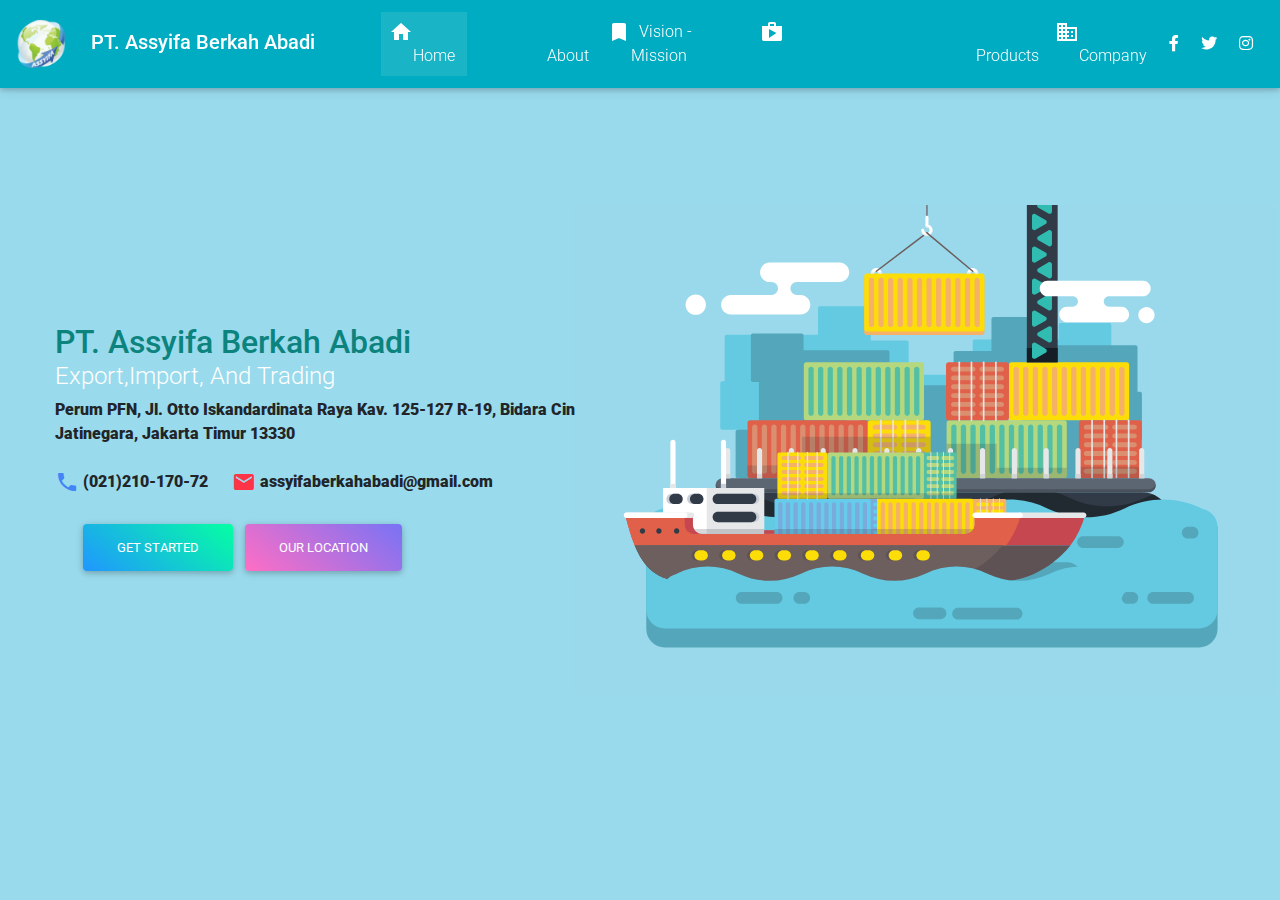
<file: index.html>
<!DOCTYPE html>
<html lang="en">
<head>
  <meta charset="UTF-8">
  <meta name="viewport" content="width=device-width, initial-scale=1, shrink-to-fit=no">
  <meta http-equiv="x-ua-compatible" content="ie=edge">
  <title>PT. Assyifa Berkah Abadi</title>
  <!-- MDB icon -->
  <link rel="icon" href="img/favicon.ico" type="image/x-icon">
  <!-- Font Awesome -->
  <link rel="stylesheet" href="https://use.fontawesome.com/releases/v5.11.2/css/all.css">
  <!-- Google Fonts Roboto -->
  <link rel="stylesheet" href="https://fonts.googleapis.com/css?family=Roboto:300,400,500,700&display=swap">
  <!-- Bootstrap core CSS -->
  <link rel="stylesheet" href="css/bootstrap.min.css">
  <!-- Material Design Bootstrap -->
  <link rel="stylesheet" href="css/mdb.min.css">
  <!-- Your custom styles (optional) -->
  <link rel="stylesheet" href="css/style.css">
  <link href="https://fonts.googleapis.com/icon?family=Material+Icons" rel="stylesheet">
</head>
<body class="sea">

  <html lang="en" class="full-height">

<!--Main Navigation-->
<header>

  <nav class="navbar fixed-top navbar-expand-lg navbar-dark green-color scrolling-navbar">
    <a class="navbar-brand" href="#">
      <img src="./img/asyifa.png" style="width:50px; margin-right:20px">
      <strong style="margin-right:50px">PT. Assyifa Berkah Abadi</strong>
    </a>
    <button class="navbar-toggler" type="button" data-toggle="collapse" data-target="#navbarSupportedContent"
      aria-controls="navbarSupportedContent" aria-expanded="false" aria-label="Toggle navigation">
      <span class="navbar-toggler-icon"></span>
    </button>
    <div class="collapse navbar-collapse" id="navbarSupportedContent">
      <ul class="navbar-nav mr-auto">
        <li class="nav-item active">
          <a class="nav-link d-inline-flex" href="index.html">
            <i class="material-icons">home</i>&nbsp;
            Home 
          </a>
        </li>
        <li class="nav-item">
          <a class="nav-link d-inline-flex" href="about.html">
            <i class="material-icons">eco</i>&nbsp;
            About
          </a>
        </li>
        <li class="nav-item">
          <a class="nav-link d-inline-flex" href="vision.html">
            <i class="material-icons">turned_in</i>&nbsp;
            Vision - Mission
          </a>
        </li>
        <li class="nav-item">
          <a class="nav-link d-inline-flex" href="product.html">
          <i class="material-icons">shopping_bag</i>&nbsp;
            Products
          </a>
        </li>
        <li class="nav-item">
          <a class="nav-link d-inline-flex" href="company.html">
            <i class="material-icons">business</i>&nbsp;
            Company
          </a>
        </li>
      </ul>
      <ul class="navbar-nav nav-flex-icons">
        <li class="nav-item">
          <a class="nav-link"><i class="fab fa-facebook-f"></i></a>
        </li>
        <li class="nav-item">
          <a class="nav-link"><i class="fab fa-twitter"></i></a>
        </li>
        <li class="nav-item">
          <a class="nav-link"><i class="fab fa-instagram"></i></a>
        </li>
      </ul>
    </div>
  </nav>
  <div class="flex-center">
    <div class="container">
      <div class="row d-md-flex align-items-md-center justify-content-center">
        <div class="col-md-6 pl-md-0 mt-md-0 mt-4 animated zoomIn delay-1s">
          <div class="row d-flex justify-content-md-start justify-content-center mt-md-0 mt-4">
            <p class="h2 text-green">PT. Assyifa Berkah Abadi</p>
          </div>
          <div class="row d-flex justify-content-md-start justify-content-center text-white">
            <h4>Export,Import, And Trading</h4>
          </div>
          <div class="row">
            <p class="text-md-left text-center" style="font-weight:1000">Perum PFN, Jl. Otto Iskandardinata Raya Kav. 125-127 R-19, Bidara Cina - Jatinegara, Jakarta Timur 13330</p>
          </div>
          <div class="row mt-4 d-flex justify-content-md-start justify-content-center">
            <i class="material-icons text-primary">phone</i>&nbsp;
            <p style="font-weight:1000">(021)210-170-72</p>
            <i class="material-icons ml-4 text-danger">email</i>&nbsp;
            <p style="font-weight:1000">assyifaberkahabadi@gmail.com</p>
          </div>
          <div class="row mt-4">
            <div class="col-md-8 d-flex justify-content-center pl-md-0">
              <a href="about.html">
                <button type="button" class="btn aqua-gradient animated bounce infinite slower rounded">Get Started</button>
              </a>
              <a href="maps.html">
                <button type="button" class="btn purple-gradient animated bounce infinite slow rounded">Our Location</button>
              </a>
            </div>
          </div>
        </div>
        <div class="col-md-6 d-flex justify-content-center">
          <img src="./img/harbour.svg"  class="animated zoomIn delay-1s" width="700px">
        </div>
      </div>
    </div>
  </div>

</header>

  <!-- jQuery -->
  <script type="text/javascript" src="js/jquery.min.js"></script>
  <!-- Bootstrap tooltips -->
  <script type="text/javascript" src="js/popper.min.js"></script>
  <!-- Bootstrap core JavaScript -->
  <script type="text/javascript" src="js/bootstrap.min.js"></script>
  <!-- MDB core JavaScript -->
  <script type="text/javascript" src="js/mdb.min.js"></script>
  <!-- Your custom scripts (optional) -->
  <script type="text/javascript"></script>

    <!-- created by Ari Pratama Putra -->

</body>
</html>
</file>
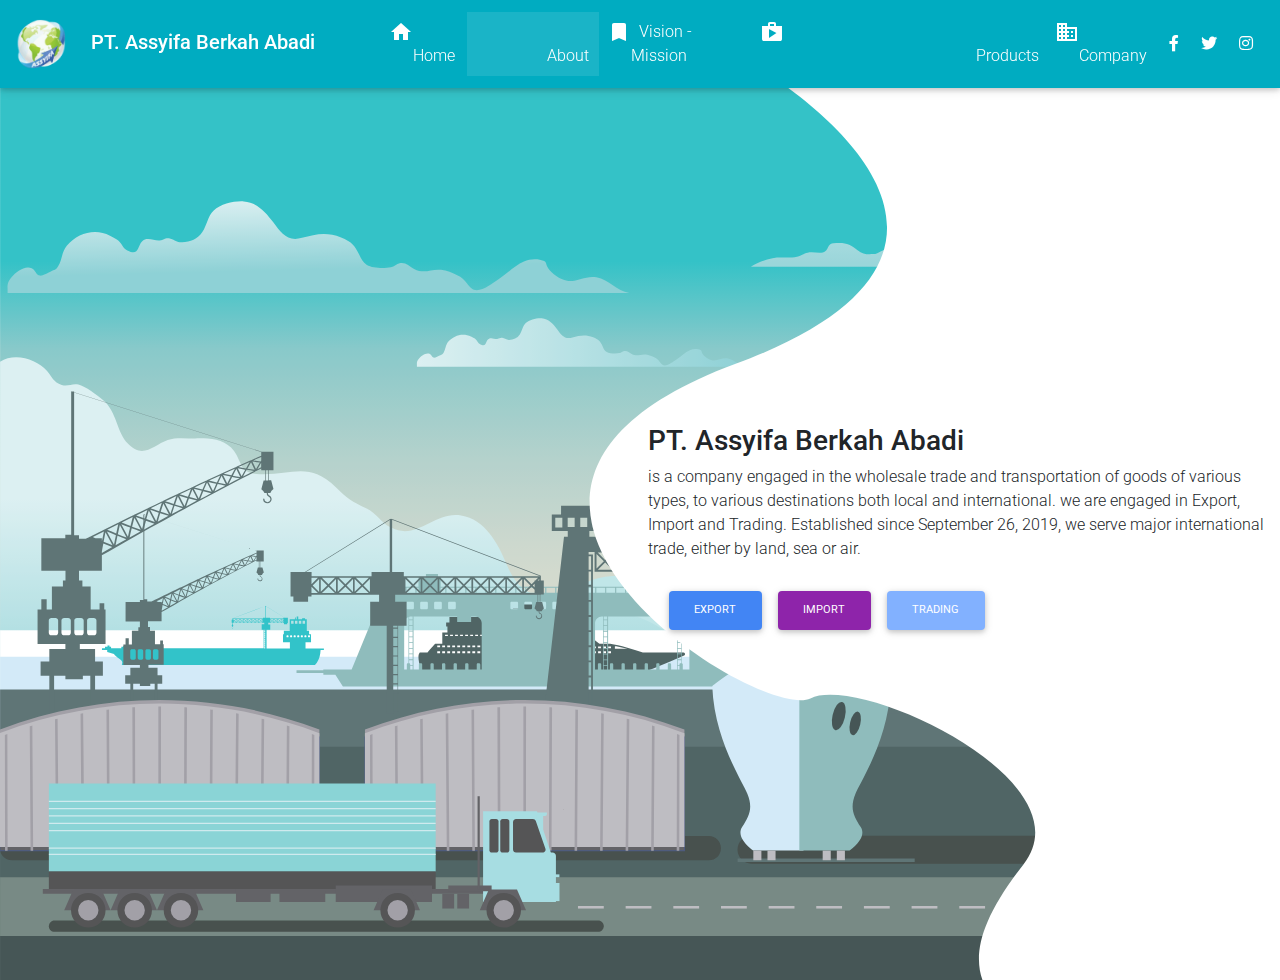
<file: about.html>
<!DOCTYPE html>
<html lang="en">
<head>
  <meta charset="UTF-8">
  <meta name="viewport" content="width=device-width, initial-scale=1, shrink-to-fit=no">
  <meta http-equiv="x-ua-compatible" content="ie=edge">
  <title>PT. Assyifa Berkah Abadi</title>
  <!-- MDB icon -->
  <link rel="icon" href="img/favicon.ico" type="image/x-icon">
  <!-- Font Awesome -->
  <link rel="stylesheet" href="https://use.fontawesome.com/releases/v5.11.2/css/all.css">
  <!-- Google Fonts Roboto -->
  <link rel="stylesheet" href="https://fonts.googleapis.com/css?family=Roboto:300,400,500,700&display=swap">
  <!-- Bootstrap core CSS -->
  <link rel="stylesheet" href="css/bootstrap.min.css">
  <!-- Material Design Bootstrap -->
  <link rel="stylesheet" href="css/mdb.min.css">
  <!-- Your custom styles (optional) -->
  <link rel="stylesheet" href="css/style.css">
  <link href="https://fonts.googleapis.com/icon?family=Material+Icons" rel="stylesheet">
</head>
<body>


<!--Main Navigation-->

<nav class="navbar fixed-top navbar-expand-lg navbar-dark green-color scrolling-navbar">
  <a class="navbar-brand" href="#">
    <img src="./img/asyifa.png" style="width:50px; margin-right:20px">
    <strong style="margin-right:50px">PT. Assyifa Berkah Abadi</strong>
  </a>
  <button class="navbar-toggler" type="button" data-toggle="collapse" data-target="#navbarSupportedContent"
    aria-controls="navbarSupportedContent" aria-expanded="false" aria-label="Toggle navigation">
    <span class="navbar-toggler-icon"></span>
  </button>
  <div class="collapse navbar-collapse" id="navbarSupportedContent">
    <ul class="navbar-nav mr-auto">
      <li class="nav-item">
        <a class="nav-link d-inline-flex" href="index.html">
          <i class="material-icons">home</i>&nbsp;
          Home 
        </a>
      </li>
      <li class="nav-item active">
        <a class="nav-link d-inline-flex" href="about.html">
          <i class="material-icons">eco</i>&nbsp;
          About
        </a>
      </li>
      <li class="nav-item">
        <a class="nav-link d-inline-flex" href="vision.html">
          <i class="material-icons">turned_in</i>&nbsp;
          Vision - Mission
        </a>
      </li>
      <li class="nav-item">
        <a class="nav-link d-inline-flex" href="product.html">
        <i class="material-icons">shopping_bag</i>&nbsp;
          Products
        </a>
      </li>
      <li class="nav-item">
        <a class="nav-link d-inline-flex" href="company.html">
          <i class="material-icons">business</i>&nbsp;
          Company
        </a>
      </li>
    </ul>
    <ul class="navbar-nav nav-flex-icons">
      <li class="nav-item">
        <a class="nav-link"><i class="fab fa-facebook-f"></i></a>
      </li>
      <li class="nav-item">
        <a class="nav-link"><i class="fab fa-twitter"></i></a>
      </li>
      <li class="nav-item">
        <a class="nav-link"><i class="fab fa-instagram"></i></a>
      </li>
    </ul>
  </div>
</nav>

    <div class="row pl-md-0 mb-0 pb-0 mr-md-0" style="margin-top:80px;">
      <div class="col-md-6 d-md-flex justify-content-start pr-0 mr-0">
        <img src="./img/kapal.svg" class="d-none d-sm-block animated flipInX delay-1s d-md-none" style="width:600px;">
        <img src="./img/port2.svg" style="height:100vh; opacity:0.8;" class="d-none d-md-block animated slideInLeft delay-1s">
      </div>
      <div class="col-md-6 d-inline-flex align-items-center mt-md-0 mt-4 mr-md-0 mr-0 pr-0">
        <div class="container">
          <div class="row">
            <div class="animated flipInX delay-2s">
              <p class="h3 text-md-left text-center animated flipInX delay-1s mt-md-0 mt-4">PT. Assyifa Berkah Abadi</span></p>
              <span>is a company engaged in the wholesale trade and transportation of goods of various types, to various destinations both local and international.
                    we are engaged in Export, Import and Trading. Established since September 26, 2019, we serve major international trade, either by land, sea or air.</span>
            </div>
          </div>
          <div class="row d-flex justify-content-end mt-4">
            <!-- <div class="col-sm-4 d-flex justify-content-end pr-md-0 pr-2 animated bounceInLeft delay-2s">
              <button type="button" class="btn btn-primary" data-toggle="modal" data-target="#export">Export</button>
            </div>
            <div class="col-sm-4 d-flex justify-content-center pr-md-0 pl-md-0 pr-2 pl-2 animated bounceInUp delay-2s">
              <button type="button" class="btn btn-purple" data-toggle="modal" data-target="#import" data-wow-delay="3s">Import</button>
            </div>
            <div class="col-sm-4 d-flex justify-content-start pr-md-0 pl-md-0 animated bounceInRight delay-2s">
              <button type="button" class="btn btn-light-blue" data-toggle="modal" data-target="#trading">Trading</button>
            </div> -->
            <div class="col-sm-12">
              <button type="button" class="btn btn-md rounded btn-primary  animated bounceInLeft delay-2s">
                Export
              </button>
              <button type="button" class="btn btn-md rounded btn-purple animated bounceInUp delay-2s">
                Import
              </button>
              <button type="button" class="btn btn-md rounded btn-light-blue animated bounceInRight delay-2s">
                Trading
              </button>
            </div>
          </div>
        </div>
      </div>
    </div>
<div class="container">

<div class="modal fade bottom" id="import" tabindex="-1" role="dialog" aria-labelledby="myModalLabel"
  aria-hidden="true">
  <div class="modal-dialog modal-full-height modal-bottom" role="document">
    <div class="modal-content">
      <div class="modal-header">
        <h4 class="modal-title w-100" id="myModalLabel">Modal title</h4>
        <button type="button" class="close" data-dismiss="modal" aria-label="Close">
          <span aria-hidden="true">&times;</span>
        </button>
      </div>
      <div class="modal-body">
        ...
      </div>
      <div class="modal-footer justify-content-center">
        <button type="button" class="btn btn-secondary" data-dismiss="modal">Close</button>
      </div>
    </div>
  </div>
</div>


<div class="modal fade left" id="export" tabindex="-1" role="dialog" aria-labelledby="myModalLabel"
  aria-hidden="true">
  <div class="modal-dialog modal-full-height modal-left" role="document">
    <div class="modal-content">
      <div class="modal-header">
        <h4 class="modal-title w-100" id="myModalLabel">Modal title</h4>
        <button type="button" class="close" data-dismiss="modal" aria-label="Close">
          <span aria-hidden="true">&times;</span>
        </button>
      </div>
      <div class="modal-body">
        ...
      </div>
      <div class="modal-footer justify-content-center">
        <button type="button" class="btn btn-secondary" data-dismiss="modal">Close</button>
      </div>
    </div>
  </div>
</div>


<div class="modal fade right" id="trading" tabindex="-1" role="dialog" aria-labelledby="myModalLabel"
  aria-hidden="true">
  <div class="modal-dialog modal-full-height modal-right" role="document">
    <div class="modal-content">
      <div class="modal-header">
        <h4 class="modal-title w-100" id="myModalLabel">Modal title</h4>
        <button type="button" class="close" data-dismiss="modal" aria-label="Close">
          <span aria-hidden="true">&times;</span>
        </button>
      </div>
      <div class="modal-body">
        ...
      </div>
      <div class="modal-footer justify-content-center">
        <button type="button" class="btn btn-secondary" data-dismiss="modal">Close</button>
      </div>
    </div>
  </div>
</div>
  <!-- jQuery -->
  <script type="text/javascript" src="js/jquery.min.js"></script>
  <!-- Bootstrap tooltips -->
  <script type="text/javascript" src="js/popper.min.js"></script>
  <!-- Bootstrap core JavaScript -->
  <script type="text/javascript" src="js/bootstrap.min.js"></script>
  <!-- MDB core JavaScript -->
  <script type="text/javascript" src="js/mdb.min.js"></script>
  <!-- Your custom scripts (optional) -->
  <script type="text/javascript"></script>

    <!-- created by Ari Pratama Putra -->

</body>
</html>
</file>
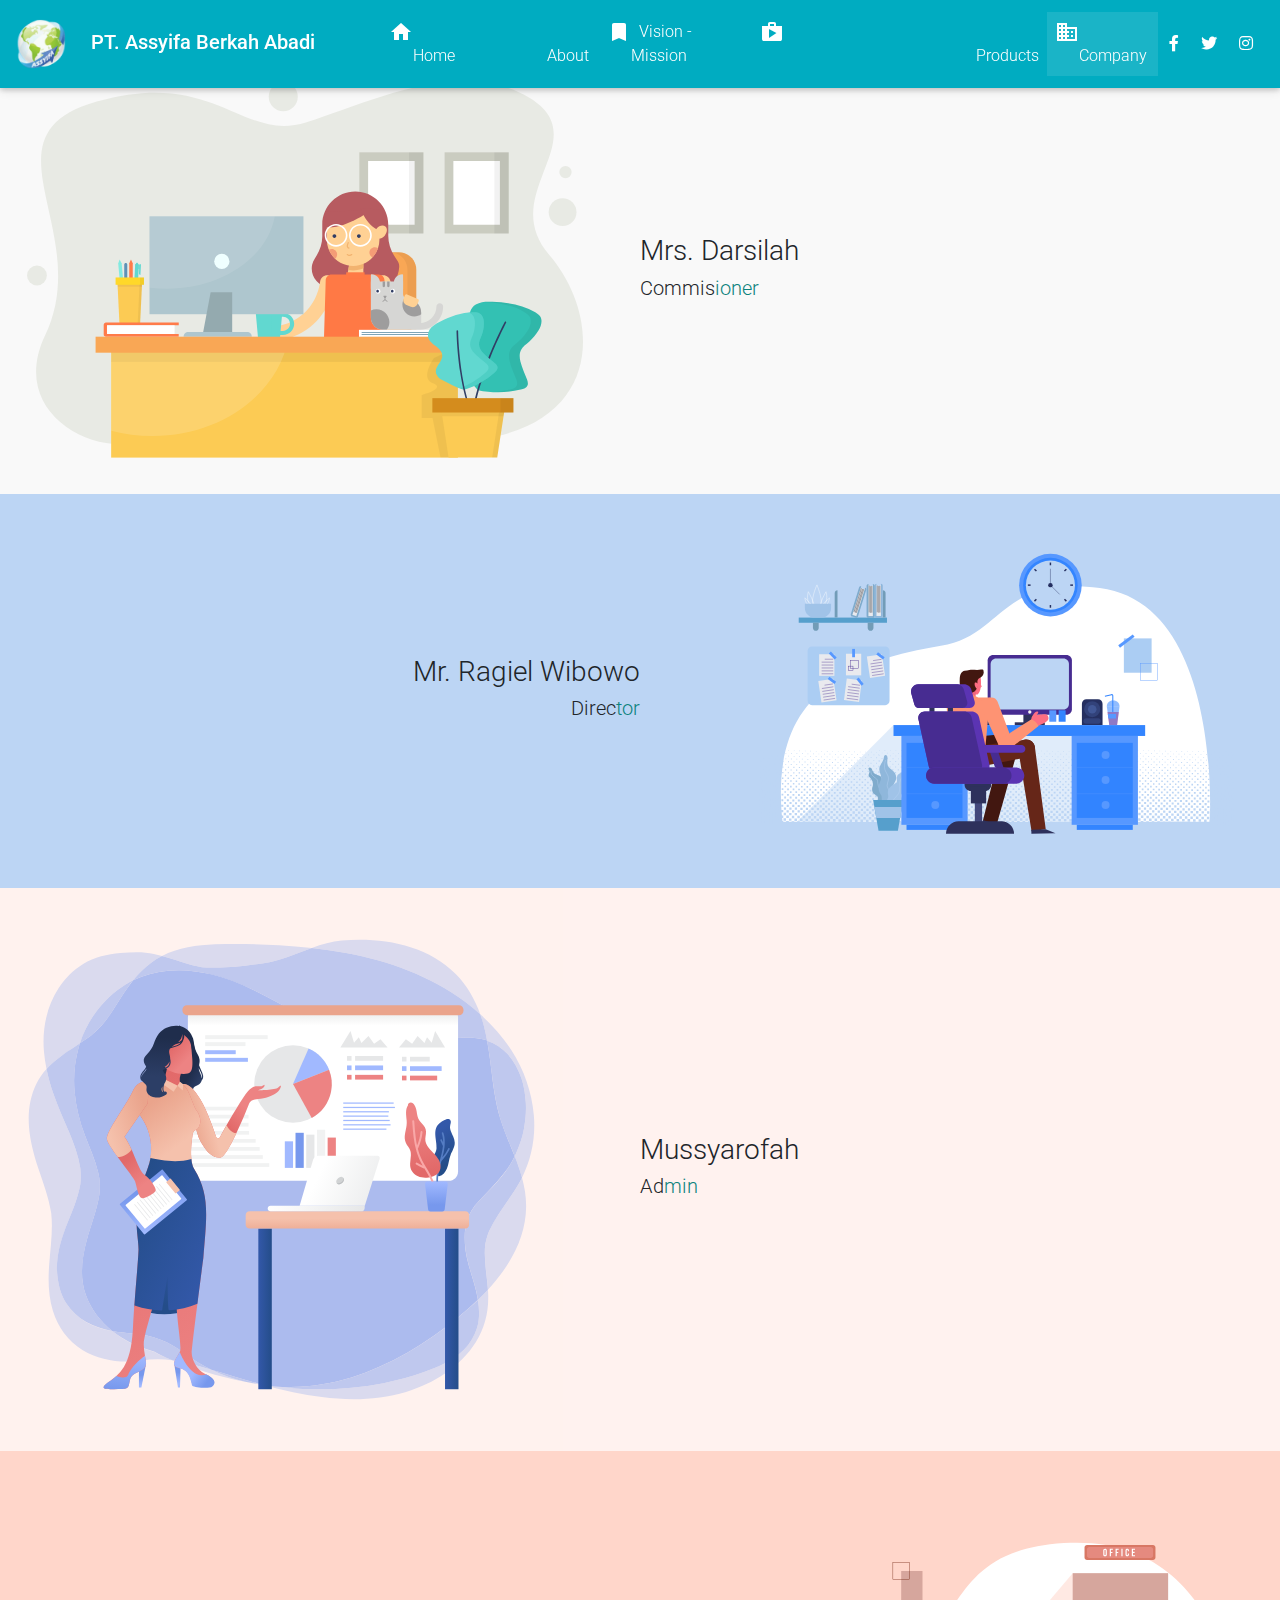
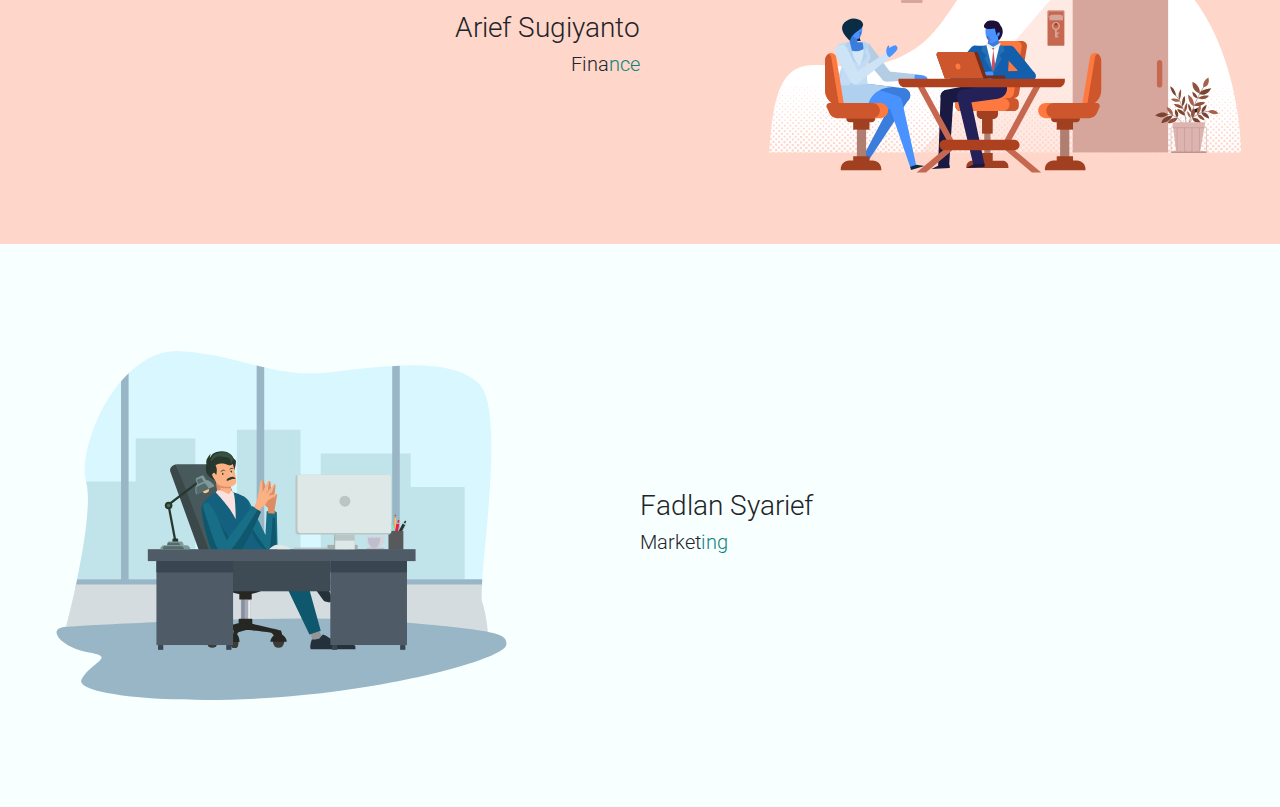
<file: company.html>
<!DOCTYPE html>
<html lang="en">
<head>
  <meta charset="UTF-8">
  <meta name="viewport" content="width=device-width, initial-scale=1, shrink-to-fit=no">
  <meta http-equiv="x-ua-compatible" content="ie=edge">
  <title>PT. Assyifa Berkah Abadi</title>
  <!-- MDB icon -->
  <link rel="icon" href="img/favicon.ico" type="image/x-icon">
  <!-- Font Awesome -->
  <link rel="stylesheet" href="https://use.fontawesome.com/releases/v5.11.2/css/all.css">
  <!-- Google Fonts Roboto -->
  <link rel="stylesheet" href="https://fonts.googleapis.com/css?family=Roboto:300,400,500,700&display=swap">
  <!-- Bootstrap core CSS -->
  <link rel="stylesheet" href="css/bootstrap.min.css">
  <!-- Material Design Bootstrap -->
  <link rel="stylesheet" href="css/mdb.min.css">
  <!-- Your custom styles (optional) -->
  <link rel="stylesheet" href="css/style.css">
  <link href="https://fonts.googleapis.com/icon?family=Material+Icons" rel="stylesheet">
</head>
<body>
    <html lang="en" class="full-height">

<!--Main Navigation-->
<nav class="navbar fixed-top navbar-expand-lg navbar-dark green-color scrolling-navbar">
    <a class="navbar-brand" href="#">
      <img src="./img/asyifa.png" style="width:50px; margin-right:20px">
      <strong style="margin-right:50px">PT. Assyifa Berkah Abadi</strong>
    </a>
    <button class="navbar-toggler" type="button" data-toggle="collapse" data-target="#navbarSupportedContent"
      aria-controls="navbarSupportedContent" aria-expanded="false" aria-label="Toggle navigation">
      <span class="navbar-toggler-icon"></span>
    </button>
    <div class="collapse navbar-collapse" id="navbarSupportedContent">
      <ul class="navbar-nav mr-auto">
        <li class="nav-item">
          <a class="nav-link d-inline-flex" href="index.html">
            <i class="material-icons">home</i>&nbsp;
            Home 
          </a>
        </li>
        <li class="nav-item">
          <a class="nav-link d-inline-flex" href="about.html">
            <i class="material-icons">eco</i>&nbsp;
            About
          </a>
        </li>
        <li class="nav-item">
          <a class="nav-link d-inline-flex" href="vision.html">
            <i class="material-icons">turned_in</i>&nbsp;
            Vision - Mission
          </a>
        </li>
        <li class="nav-item">
          <a class="nav-link d-inline-flex" href="product.html">
          <i class="material-icons">shopping_bag</i>&nbsp;
            Products
          </a>
        </li>
        <li class="nav-item active">
          <a class="nav-link d-inline-flex" href="company.html">
            <i class="material-icons">business</i>&nbsp;
            Company
          </a>
        </li>
      </ul>
      <ul class="navbar-nav nav-flex-icons">
        <li class="nav-item">
          <a class="nav-link"><i class="fab fa-facebook-f"></i></a>
        </li>
        <li class="nav-item">
          <a class="nav-link"><i class="fab fa-twitter"></i></a>
        </li>
        <li class="nav-item">
          <a class="nav-link"><i class="fab fa-instagram"></i></a>
        </li>
      </ul>
    </div>
  </nav>
        <div class="row d-flex align-items-center" style="background-color:#f9f9f9">
            <div class="col-md-6 mt-5">
                <img src="./img/girl.svg" class="wow fadeInLeftBig">
            </div>
            <div class="col-md-6 mt-5">
                <div class="row">
                    <h3 class="d-sm-none d-md-block wow fadeInRightBig">Mrs. Darsilah</h3>
                    <h3 class="d-none d-sm-block d-md-none mx-auto">Mrs.Darsilah</h3>
                </div>
                <div class="row">
                    <h5 class="d-sm-none d-md-block wow fadeInRightBig">Commis<span class="text-green">ioner</span></h5>
                    <h5 class="d-none d-sm-block d-md-none mx-auto">Commis<span class="text-green">ioner</span></h5>
                </div>
            </div>
        </div>
        <div class="row d-flex align-items-center" style="background-color:#bcd5f4">
            <div class="col-md-6">
                <img src="./img/worker.svg" style="width:90%" class="d-none d-sm-block d-md-none mx-auto">
                <div class="row d-flex justify-content-md-end">
                    <h3 class="d-sm-none d-md-block  wow fadeInLeftBig">Mr. Ragiel Wibowo</h3>
                </div>
                <div class="row d-flex justify-content-md-end">
                    <h5 class="d-sm-none d-md-block  wow fadeInLeftBig">Direc<span class="text-green">tor</span></h5>
                </div>
            </div>
            <div class="col-md-6 d-flex justify-content-md-end">
                <img src="./img/worker.svg" style="width:90%" class="d-sm-none d-md-block wow fadeInRightBig">
                <div class="row d-none d-sm-block d-md-none mx-auto">
                    <h3 class="text-center">Mr. Ragiel Wibowo</h3>
                    <h5 class="text-center">Direc<span class="text-green">tor</span></h5>
                </div>
            </div>
        </div>
        <div class="row d-flex align-items-center" style="background-color: #fff2ef">
            <div class="col-md-6">
                <img src="./img/musya.svg" style="width:90%" class="wow fadeInLeftBig">
            </div>
            <div class="col-md-6">
                <div class="row">
                    <h3 class="d-sm-none d-md-block wow fadeInRightBig">Mussyarofah</h3>
                    <h3 class="d-none d-sm-block d-md-none mx-auto">Mussyarofah</h3>
                </div>
                <div class="row">
                    <h5 class="d-sm-none d-md-block wow fadeInRightBig">Ad<span class="text-green">min</span></h5>
                    <h5 class="d-none d-sm-block d-md-none mx-auto">Ad<span class="text-green">min</span></h5>
                </div>
            </div>
        </div>
        <div class="row d-flex align-items-md-center" style="background-color: #ffd6ca">
            <div class="col-md-6">
                <img src="./img/work.svg" style="width:90%" class="d-none d-sm-block d-md-none">
                <div class="row d-flex justify-content-md-end">
                    <h3 class="d-sm-none d-md-block wow fadeInLeftBig">Arief Sugiyanto</h3>
                </div>
                <div class="row d-flex justify-content-md-end">
                    <h5 class="d-sm-none d-md-block wow fadeInLeftBig">Fina<span class="text-green">nce</span></h5>
                </div>
            </div>
            <div class="col-md-6 d-flex justify-content-md-end">
                <img src="./img/work.svg" style="width:90%" class="d-sm-none d-md-block wow fadeInRightBig">
                <div class="row d-none d-sm-block d-md-none mx-auto">
                    <h3 class="text-center">Mr. Eko</h3>
                    <h5 class="text-center">Staff Operat<span class="text-green">ional</span></h5>
                </div>
            </div>
        </div>
        <div class="row d-flex align-items-center" style="background-color: #F8FFFF">
          <div class="col-md-6">
              <img src="./img/Boss.svg" style="width:90%" class="wow fadeInLeftBig">
          </div>
          <div class="col-md-6">
              <div class="row">
                  <h3 class="d-sm-none d-md-block wow fadeInRightBig">Fadlan Syarief</h3>
                  <h3 class="d-none d-sm-block d-md-none mx-auto">Fadlan Syarief</h3>
              </div>
              <div class="row">
                  <h5 class="d-sm-none d-md-block wow fadeInRightBig">Market<span class="text-green">ing</span></h5>
                  <h5 class="d-none d-sm-block d-md-none mx-auto">Market<span class="text-green">ing</span></h5>
              </div>
          </div>
      </div>

<!--Main Navigation-->

<!--Main Layout-->
<!-- <main class="text-center py-5">

  <div class="container">
    <div class="row">
      <div class="col-md-12">

        <p align="justify">Lorem ipsum dolor sit amet, consectetur adipiscing elit, sed do eiusmod tempor
          incididunt ut labore et dolore magna aliqua. Ut enim ad minim veniam, quis nostrud exercitation
          ullamco laboris nisi ut aliquip ex ea commodo consequat. Duis aute irure dolor in reprehenderit in
          voluptate velit esse cillum dolore eu fugiat nulla pariatur. Excepteur sint occaecat cupidatat non
          proident, sunt in culpa qui officia deserunt mollit anim id est laborum. Lorem ipsum dolor sit amet,
          consectetur adipiscing elit, sed do eiusmod tempor incididunt ut labore et dolore magna aliqua. Ut
          enim ad minim veniam, quis nostrud exercitation ullamco laboris nisi ut aliquip ex ea commodo
          consequat. Duis aute irure dolor in reprehenderit in voluptate velit esse cillum dolore eu fugiat
          nulla pariatur. Excepteur sint occaecat cupidatat non proident, sunt in culpa qui officia deserunt
          mollit anim id est laborum.</p>

      </div>
    </div>
  </div>

</main> -->
<!--Main Layout-->

  <!-- jQuery -->
  <script type="text/javascript" src="js/jquery.min.js"></script>
  <!-- Bootstrap tooltips -->
  <script type="text/javascript" src="js/popper.min.js"></script>
  <!-- Bootstrap core JavaScript -->
  <script type="text/javascript" src="js/bootstrap.min.js"></script>
  <!-- MDB core JavaScript -->
  <script type="text/javascript" src="js/mdb.min.js"></script>
  <!-- Your custom scripts (optional) -->
  <script type="text/javascript"></script>

  <script type="text/javascript">
    
    $( document ).ready(function() {
  new WOW().init();
});
    </script>

  <!-- created by Ari Pratama Putra -->
</body>
</html>
</file>
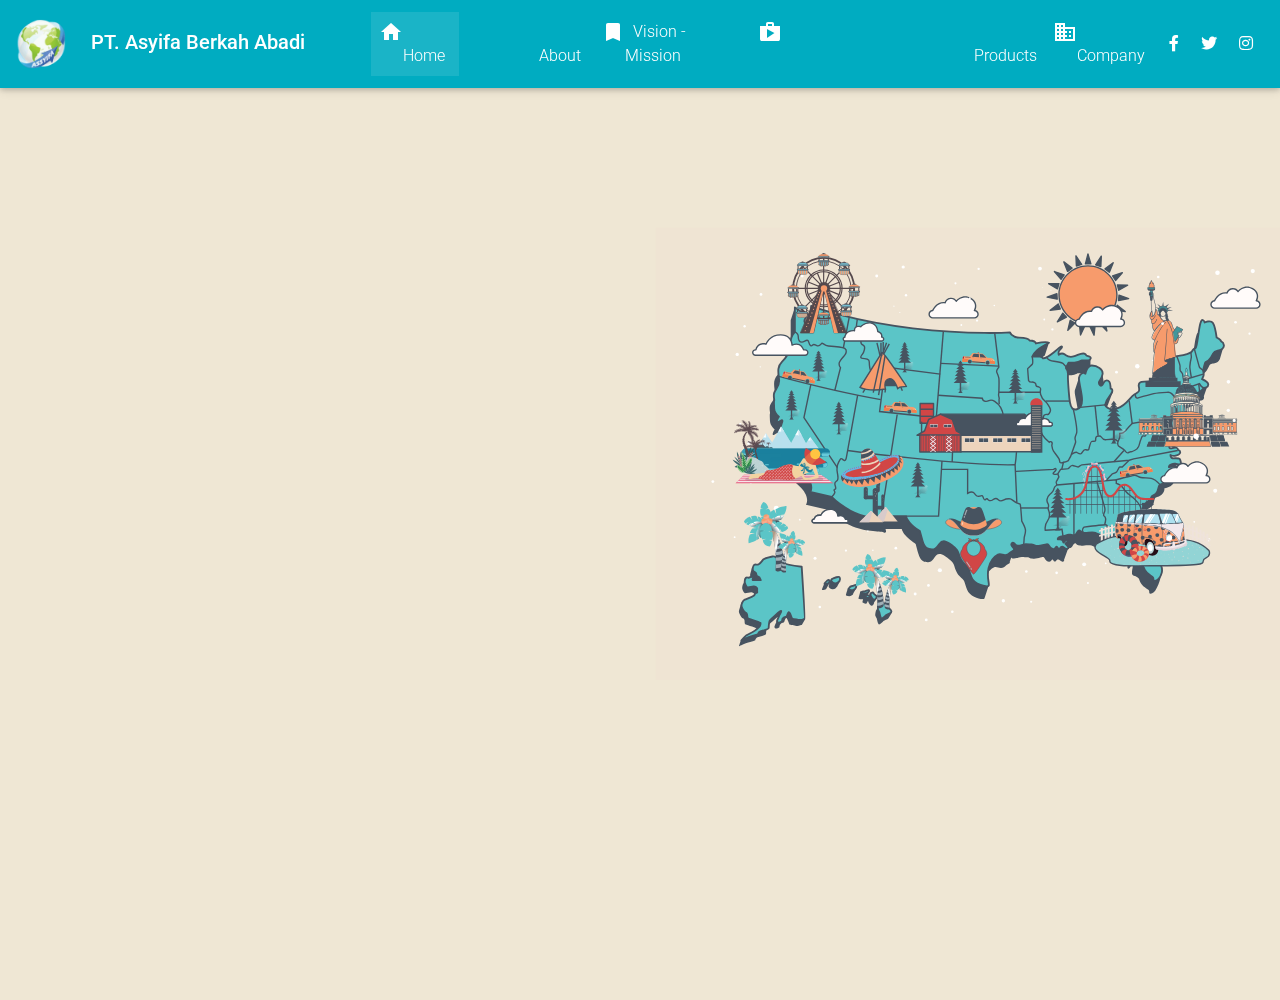
<file: maps.html>
<!DOCTYPE html>
<html lang="en">
<head>
  <meta charset="UTF-8">
  <meta name="viewport" content="width=device-width, initial-scale=1, shrink-to-fit=no">
  <meta http-equiv="x-ua-compatible" content="ie=edge">
  <title>PT. Assyifa Berkah Abadi</title>
  <!-- MDB icon -->
  <link rel="icon" href="img/favicon.ico" type="image/x-icon">
  <!-- Font Awesome -->
  <link rel="stylesheet" href="https://use.fontawesome.com/releases/v5.11.2/css/all.css">
  <!-- Google Fonts Roboto -->
  <link rel="stylesheet" href="https://fonts.googleapis.com/css?family=Roboto:300,400,500,700&display=swap">
  <!-- Bootstrap core CSS -->
  <link rel="stylesheet" href="css/bootstrap.min.css">
  <!-- Material Design Bootstrap -->
  <link rel="stylesheet" href="css/mdb.min.css">
  <!-- Your custom styles (optional) -->
  <link rel="stylesheet" href="css/style.css">
  <link href="https://fonts.googleapis.com/icon?family=Material+Icons" rel="stylesheet">
</head>
<body style="background-color: #efe7d4">

<!--Main Navigation-->
  <nav class="navbar fixed-top navbar-expand-lg navbar-dark green-color scrolling-navbar animated zoomIn">
    <a class="navbar-brand" href="#">
      <img src="./img/asyifa.png" style="width:50px; margin-right:20px">
      <strong style="margin-right:50px">PT. Asyifa Berkah Abadi</strong>
    </a>
    <button class="navbar-toggler" type="button" data-toggle="collapse" data-target="#navbarSupportedContent"
      aria-controls="navbarSupportedContent" aria-expanded="false" aria-label="Toggle navigation">
      <span class="navbar-toggler-icon"></span>
    </button>
    <div class="collapse navbar-collapse" id="navbarSupportedContent">
      <ul class="navbar-nav mr-auto">
        <li class="nav-item active">
          <a class="nav-link d-inline-flex" href="index.html">
            <i class="material-icons">home</i>&nbsp;
            Home 
          </a>
        </li>
        <li class="nav-item">
          <a class="nav-link d-inline-flex" href="about.html">
            <i class="material-icons">eco</i>&nbsp;
            About
          </a>
        </li>
        <li class="nav-item">
          <a class="nav-link d-inline-flex" href="vision.html">
            <i class="material-icons">turned_in</i>&nbsp;
            Vision - Mission
          </a>
        </li>
        <li class="nav-item">
          <a class="nav-link d-inline-flex" href="product.html">
          <i class="material-icons">shopping_bag</i>&nbsp;
            Products
          </a>
        </li>
        <li class="nav-item">
          <a class="nav-link d-inline-flex" href="company.html">
            <i class="material-icons">business</i>&nbsp;
            Company
          </a>
        </li>
      </ul>
      <ul class="navbar-nav nav-flex-icons">
        <li class="nav-item">
          <a class="nav-link"><i class="fab fa-facebook-f"></i></a>
        </li>
        <li class="nav-item">
          <a class="nav-link"><i class="fab fa-twitter"></i></a>
        </li>
        <li class="nav-item">
          <a class="nav-link"><i class="fab fa-instagram"></i></a>
        </li>
      </ul>
    </div>
  </nav>
  <div class="container">
     <div class="row d-flex align-items-center" style="margin-top:100px;">
         <div class="col-md-6 animated fadeInLeftBig">
            <iframe src="https://www.google.com/maps/embed?pb=!1m18!1m12!1m3!1d3966.2067584356973!2d106.86681241537009!3d-6.236455662808974!2m3!1f0!2f0!3f0!3m2!1i1024!2i768!4f13.1!3m3!1m2!1s0x2e69f3bd9a6312e3%3A0x486084d26df02856!2sPT%20ASSYIFA%20BERKAH%20ABADI%20EXPORT%20-%20IMPORT!5e0!3m2!1sid!2sid!4v1599091875237!5m2!1sid!2sid" width="90%" height="700px" frameborder="0" style="border:0;" allowfullscreen="" aria-hidden="false" tabindex="0"></iframe>
         </div>
         <div class="col-md-6 animated fadeInRightBig">
             <img src="./img/usa.svg" style="width:120%">
         </div>
    </div>
</div>
<!--Main Navigation-->

<!--Main Layout-->
<!-- <main class="text-center py-5">

  <div class="container">
    <div class="row">
      <div class="col-md-12">

        <p align="justify">Lorem ipsum dolor sit amet, consectetur adipiscing elit, sed do eiusmod tempor
          incididunt ut labore et dolore magna aliqua. Ut enim ad minim veniam, quis nostrud exercitation
          ullamco laboris nisi ut aliquip ex ea commodo consequat. Duis aute irure dolor in reprehenderit in
          voluptate velit esse cillum dolore eu fugiat nulla pariatur. Excepteur sint occaecat cupidatat non
          proident, sunt in culpa qui officia deserunt mollit anim id est laborum. Lorem ipsum dolor sit amet,
          consectetur adipiscing elit, sed do eiusmod tempor incididunt ut labore et dolore magna aliqua. Ut
          enim ad minim veniam, quis nostrud exercitation ullamco laboris nisi ut aliquip ex ea commodo
          consequat. Duis aute irure dolor in reprehenderit in voluptate velit esse cillum dolore eu fugiat
          nulla pariatur. Excepteur sint occaecat cupidatat non proident, sunt in culpa qui officia deserunt
          mollit anim id est laborum.</p>

      </div>
    </div>
  </div>

</main> -->
<!--Main Layout-->

  <!-- jQuery -->
  <script type="text/javascript" src="js/jquery.min.js"></script>
  <!-- Bootstrap tooltips -->
  <script type="text/javascript" src="js/popper.min.js"></script>
  <!-- Bootstrap core JavaScript -->
  <script type="text/javascript" src="js/bootstrap.min.js"></script>
  <!-- MDB core JavaScript -->
  <script type="text/javascript" src="js/mdb.min.js"></script>
  <!-- Your custom scripts (optional) -->
  <script type="text/javascript"></script>

    <!-- created by Ari Pratama Putra -->

</body>
</html>
</file>
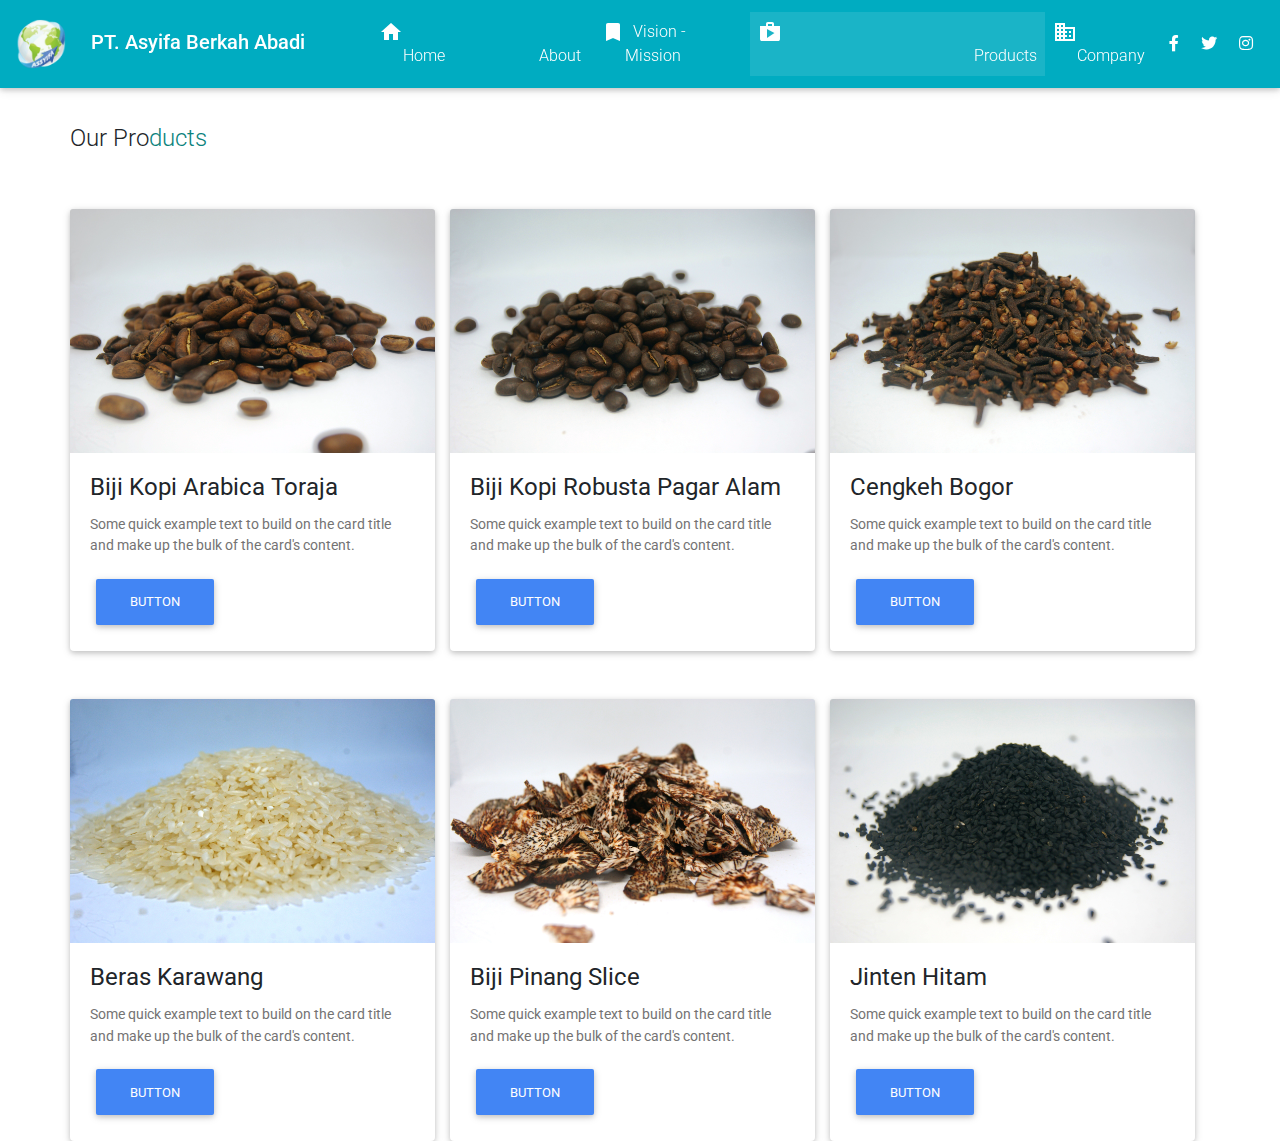
<file: product.html>
<!DOCTYPE html>
<html lang="en">
<head>
  <meta charset="UTF-8">
  <meta name="viewport" content="width=device-width, initial-scale=1, shrink-to-fit=no">
  <meta http-equiv="x-ua-compatible" content="ie=edge">
  <title>PT. Assyifa Berkah Abadi</title>
  <!-- MDB icon -->
  <link rel="icon" href="img/favicon.ico" type="image/x-icon">
  <!-- Font Awesome -->
  <link rel="stylesheet" href="https://use.fontawesome.com/releases/v5.11.2/css/all.css">
  <!-- Google Fonts Roboto -->
  <link rel="stylesheet" href="https://fonts.googleapis.com/css?family=Roboto:300,400,500,700&display=swap">
  <!-- Bootstrap core CSS -->
  <link rel="stylesheet" href="css/bootstrap.min.css">
  <!-- Material Design Bootstrap -->
  <link rel="stylesheet" href="css/mdb.min.css">
  <!-- Your custom styles (optional) -->
  <link rel="stylesheet" href="css/style.css">
  <link href="https://fonts.googleapis.com/icon?family=Material+Icons" rel="stylesheet">
</head>
<body>

  <html lang="en" class="full-height">

<!--Main Navigation-->
<nav class="navbar fixed-top navbar-expand-lg navbar-dark green-color scrolling-navbar">
  <a class="navbar-brand" href="#">
    <img src="./img/asyifa.png" style="width:50px; margin-right:20px">
    <strong style="margin-right:50px">PT. Asyifa Berkah Abadi</strong>
  </a>
  <button class="navbar-toggler" type="button" data-toggle="collapse" data-target="#navbarSupportedContent"
    aria-controls="navbarSupportedContent" aria-expanded="false" aria-label="Toggle navigation">
    <span class="navbar-toggler-icon"></span>
  </button>
  <div class="collapse navbar-collapse" id="navbarSupportedContent">
    <ul class="navbar-nav mr-auto">
      <li class="nav-item">
        <a class="nav-link d-inline-flex" href="index.html">
          <i class="material-icons">home</i>&nbsp;
          Home 
        </a>
      </li>
      <li class="nav-item">
        <a class="nav-link d-inline-flex" href="about.html">
          <i class="material-icons">eco</i>&nbsp;
          About
        </a>
      </li>
      <li class="nav-item">
        <a class="nav-link d-inline-flex" href="vision.html">
          <i class="material-icons">turned_in</i>&nbsp;
          Vision - Mission
        </a>
      </li>
      <li class="nav-item active">
        <a class="nav-link d-inline-flex" href="product.html">
        <i class="material-icons">shopping_bag</i>&nbsp;
          Products
        </a>
      </li>
      <li class="nav-item">
        <a class="nav-link d-inline-flex" href="company.html">
          <i class="material-icons">business</i>&nbsp;
          Company
        </a>
      </li>
    </ul>
    <ul class="navbar-nav nav-flex-icons">
      <li class="nav-item">
        <a class="nav-link"><i class="fab fa-facebook-f"></i></a>
      </li>
      <li class="nav-item">
        <a class="nav-link"><i class="fab fa-twitter"></i></a>
      </li>
      <li class="nav-item">
        <a class="nav-link"><i class="fab fa-instagram"></i></a>
      </li>
    </ul>
  </div>
</nav>
<div class="container" style="margin-top:100px;">
    <div class="row mt-4">
        <h4 class="mt-4 animated zoomIn delay-1s">Our Pro<span class="text-green">ducts</span></h4>
    </div>
    <div class="row mt-4 d-flex justify-content-center">
        <div class="col-md-4 mt-4 pl-md-0">
            <div class="card animated fadeInLeftBig delay-3s">
                <div class="view overlay">
                    <img class="card-img-top" src="img/Biji Kopi Arabica Toraja.JPG" alt="Card image cap">
                        <a href="#!">
                            <div class="mask rgba-white-slight"></div>
                        </a>
                    </div>
                    <div class="card-body">
                    <h4 class="card-title">Biji Kopi Arabica Toraja</h4>
                    <p class="card-text">Some quick example text to build on the card title and make up the bulk of the card's content.</p>
                    <a href="#" class="btn btn-primary">Button</a>
                </div>
            </div>
        </div>
        <div class="col-md-4 mt-4 pl-md-0">
            <div class="card animated fadeInDownBig delay-2s">
                <div class="view overlay">
                    <img class="card-img-top" src="img/Biji kopi Robusta Pagar Alam.JPG" alt="Card image cap">
                        <a href="#!">
                            <div class="mask rgba-white-slight"></div>
                        </a>
                    </div>
                    <div class="card-body">
                    <h4 class="card-title">Biji Kopi Robusta Pagar Alam</h4>
                    <p class="card-text">Some quick example text to build on the card title and make up the bulk of the card's content.</p>
                    <a href="#" class="btn btn-primary">Button</a>
                </div>
            </div>
        </div>
        <div class="col-md-4 mt-4 pl-md-0">
            <div class="card animated fadeInRightBig delay-3s">
                <div class="view overlay">
                    <img class="card-img-top" src="img/Cengkeh Bogor.JPG" alt="Card image cap">
                        <a href="#!">
                            <div class="mask rgba-white-slight"></div>
                        </a>
                    </div>
                    <div class="card-body">
                    <h4 class="card-title">Cengkeh Bogor</h4>
                    <p class="card-text">Some quick example text to build on the card title and make up the bulk of the card's content.</p>
                    <a href="#" class="btn btn-primary">Button</a>
                </div>
            </div>
        </div>
    </div>
    <div class="row mt-4 d-flex justify-content-center">
        <div class="col-md-4 mt-4 pl-md-0">
            <div class="card animated fadeInLeftBig delay-4s">
                <div class="view overlay">
                    <img class="card-img-top" src="img/Beras Karawang.JPG" alt="Card image cap">
                        <a href="#!">
                            <div class="mask rgba-white-slight"></div>
                        </a>
                    </div>
                    <div class="card-body">
                    <h4 class="card-title">Beras Karawang</h4>
                    <p class="card-text">Some quick example text to build on the card title and make up the bulk of the card's content.</p>
                    <a href="#" class="btn btn-primary">Button</a>
                </div>
            </div>
        </div>
        <div class="col-md-4 mt-4 pl-md-0">
            <div class="card animated fadeInUpBig delay-2s">
                <div class="view overlay">
                    <img class="card-img-top" src="img/Biji pinang slice.JPG" alt="Card image cap">
                        <a href="#!">
                            <div class="mask rgba-white-slight"></div>
                        </a>
                    </div>
                    <div class="card-body">
                    <h4 class="card-title">Biji Pinang Slice</h4>
                    <p class="card-text">Some quick example text to build on the card title and make up the bulk of the card's content.</p>
                    <a href="#" class="btn btn-primary">Button</a>
                </div>
            </div>
        </div>
        <div class="col-md-4 mt-4 pl-md-0">
            <div class="card animated fadeInRightBig delay-4s">
                <div class="view overlay">
                    <img class="card-img-top" src="img/Jinten Hitam.JPG" alt="Card image cap">
                        <a href="#!">
                            <div class="mask rgba-white-slight"></div>
                        </a>
                    </div>
                    <div class="card-body">
                    <h4 class="card-title">Jinten Hitam</h4>
                    <p class="card-text">Some quick example text to build on the card title and make up the bulk of the card's content.</p>
                    <a href="#" class="btn btn-primary">Button</a>
                </div>
            </div>
        </div>
    </div>
</div>

  <!-- jQuery -->
  <script type="text/javascript" src="js/jquery.min.js"></script>
  <!-- Bootstrap tooltips -->
  <script type="text/javascript" src="js/popper.min.js"></script>
  <!-- Bootstrap core JavaScript -->
  <script type="text/javascript" src="js/bootstrap.min.js"></script>
  <!-- MDB core JavaScript -->
  <script type="text/javascript" src="js/mdb.min.js"></script>
  <!-- Your custom scripts (optional) -->
  <script type="text/javascript"></script>

    <!-- created by Ari Pratama Putra -->
</body>
</html>
</file>
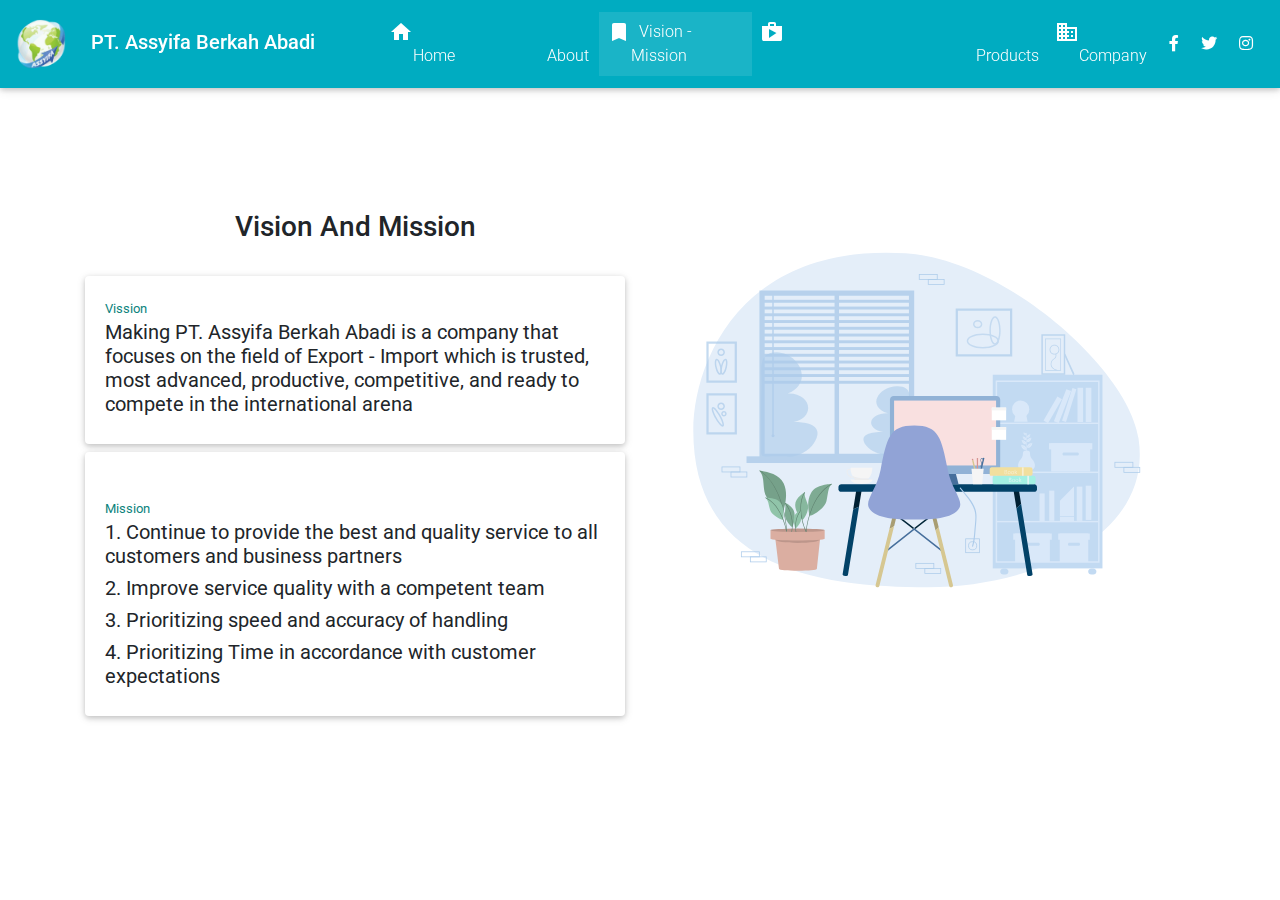
<file: vision.html>
<!DOCTYPE html>
<html lang="en">
<head>
  <meta charset="UTF-8">
  <meta name="viewport" content="width=device-width, initial-scale=1, shrink-to-fit=no">
  <meta http-equiv="x-ua-compatible" content="ie=edge">
  <title>PT. Assyifa Berkah Abadi</title>
  <!-- MDB icon -->
  <link rel="icon" href="img/favicon.ico" type="image/x-icon">
  <!-- Font Awesome -->
  <link rel="stylesheet" href="https://use.fontawesome.com/releases/v5.11.2/css/all.css">
  <!-- Google Fonts Roboto -->
  <link rel="stylesheet" href="https://fonts.googleapis.com/css?family=Roboto:300,400,500,700&display=swap">
  <!-- Bootstrap core CSS -->
  <link rel="stylesheet" href="css/bootstrap.min.css">
  <!-- Material Design Bootstrap -->
  <link rel="stylesheet" href="css/mdb.min.css">
  <!-- Your custom styles (optional) -->
  <link rel="stylesheet" href="css/style.css">
  <link href="https://fonts.googleapis.com/icon?family=Material+Icons" rel="stylesheet">
</head>
<body>

  <html lang="en" class="full-height">

<!--Main Navigation-->
<header>

  <nav class="navbar fixed-top navbar-expand-lg navbar-dark green-color scrolling-navbar animated zoomIn">
    <a class="navbar-brand" href="#">
      <img src="./img/asyifa.png" style="width:50px; margin-right:20px">
      <strong style="margin-right:50px">PT. Assyifa Berkah Abadi</strong>
    </a>
    <button class="navbar-toggler" type="button" data-toggle="collapse" data-target="#navbarSupportedContent"
      aria-controls="navbarSupportedContent" aria-expanded="false" aria-label="Toggle navigation">
      <span class="navbar-toggler-icon"></span>
    </button>
    <div class="collapse navbar-collapse" id="navbarSupportedContent">
      <ul class="navbar-nav mr-auto">
        <li class="nav-item">
          <a class="nav-link d-inline-flex" href="index.html">
            <i class="material-icons">home</i>&nbsp;
            Home 
          </a>
        </li>
        <li class="nav-item">
          <a class="nav-link d-inline-flex" href="about.html">
            <i class="material-icons">eco</i>&nbsp;
            About
          </a>
        </li>
        <li class="nav-item active">
          <a class="nav-link d-inline-flex" href="vision.html">
            <i class="material-icons">turned_in</i>&nbsp;
            Vision - Mission
          </a>
        </li>
        <li class="nav-item">
          <a class="nav-link d-inline-flex" href="product.html">
          <i class="material-icons">shopping_bag</i>&nbsp;
            Products
          </a>
        </li>
        <li class="nav-item">
          <a class="nav-link d-inline-flex" href="company.html">
            <i class="material-icons">business</i>&nbsp;
            Company
          </a>
        </li>
      </ul>
      <ul class="navbar-nav nav-flex-icons">
        <li class="nav-item">
          <a class="nav-link"><i class="fab fa-facebook-f"></i></a>
        </li>
        <li class="nav-item">
          <a class="nav-link"><i class="fab fa-twitter"></i></a>
        </li>
        <li class="nav-item">
          <a class="nav-link"><i class="fab fa-instagram"></i></a>
        </li>
      </ul>
    </div>
  </nav>
</header>
<main>
    <div class="container" style="margin-top:-750px">
      <div class="row">
        <div class="col-md-6" style="margin-top:60px;">
          <div class="row">
            <p class="h3 mx-auto animated flipInX delay-1s">Vision And Mission</span></p>
          </div>
          <div class="row mt-4">
            <div class="col-lg-12">
              <div class="card">
                <div class="card-body"> 
                  <small class="animated flipInX delay-2s text-green">Vission</small>
                  <h5 class="animated flipInX delay-2s">Making PT. Assyifa Berkah Abadi is a company that focuses on the field of Export - Import which is trusted, most advanced, productive, competitive, and ready to compete in the international arena</h5>
                </div>
              </div>
            </div>
          </div>
          <div class="row mt-2">
            <div class="col-lg-12">
              <div class="card">
                <div class="card-body">
                  <div class="row mt-4">
                    <div class="col-lg-12">
                      <small class="animated flipInX delay-3s text-green">Mission</small>
                    </div>
                  </div>
                  <div class="row">
                    <div class="col-lg-12">
                      <h5 class="animated flipInX delay-3s">1. Continue to provide the best and quality service to all customers and business partners</h5>
                    </div>
                  </div>
                  <div class="row">
                    <div class="col-lg-12">
                      <h5 class="animated flipInX delay-4s">2. Improve service quality with a competent team</h5>
                    </div>
                  </div>
                  <div class="row">
                    <div class="col-lg-12">
                      <h5 class="animated flipInX delay-5s">3. Prioritizing speed and accuracy of handling</h5>
                    </div>
                  </div>
                  <div class="row">    
                    <div class="col-lg-12">
                      <h5 class="animated flipInX delay-5s">4. Prioritizing Time in accordance with customer expectations</h5>
                    </div>
                  </div>
                </div>
                </div>
              </div>
            </div>
          </div>
        <div class="col-md-6" style="margin-top:80px">
          <img src="./img/office.svg" class="animated zoomIn delay-1s" style="width:100%">
        </div>
      </div>
    </div>
</main>
  <!-- jQuery -->
  <script type="text/javascript" src="js/jquery.min.js"></script>
  <!-- Bootstrap tooltips -->
  <script type="text/javascript" src="js/popper.min.js"></script>
  <!-- Bootstrap core JavaScript -->
  <script type="text/javascript" src="js/bootstrap.min.js"></script>
  <!-- MDB core JavaScript -->
  <script type="text/javascript" src="js/mdb.min.js"></script>
  <!-- Your custom scripts (optional) -->
  <script type="text/javascript"></script>





  <!-- created by Ari Pratama Putra -->
</body>
</html>
</file>
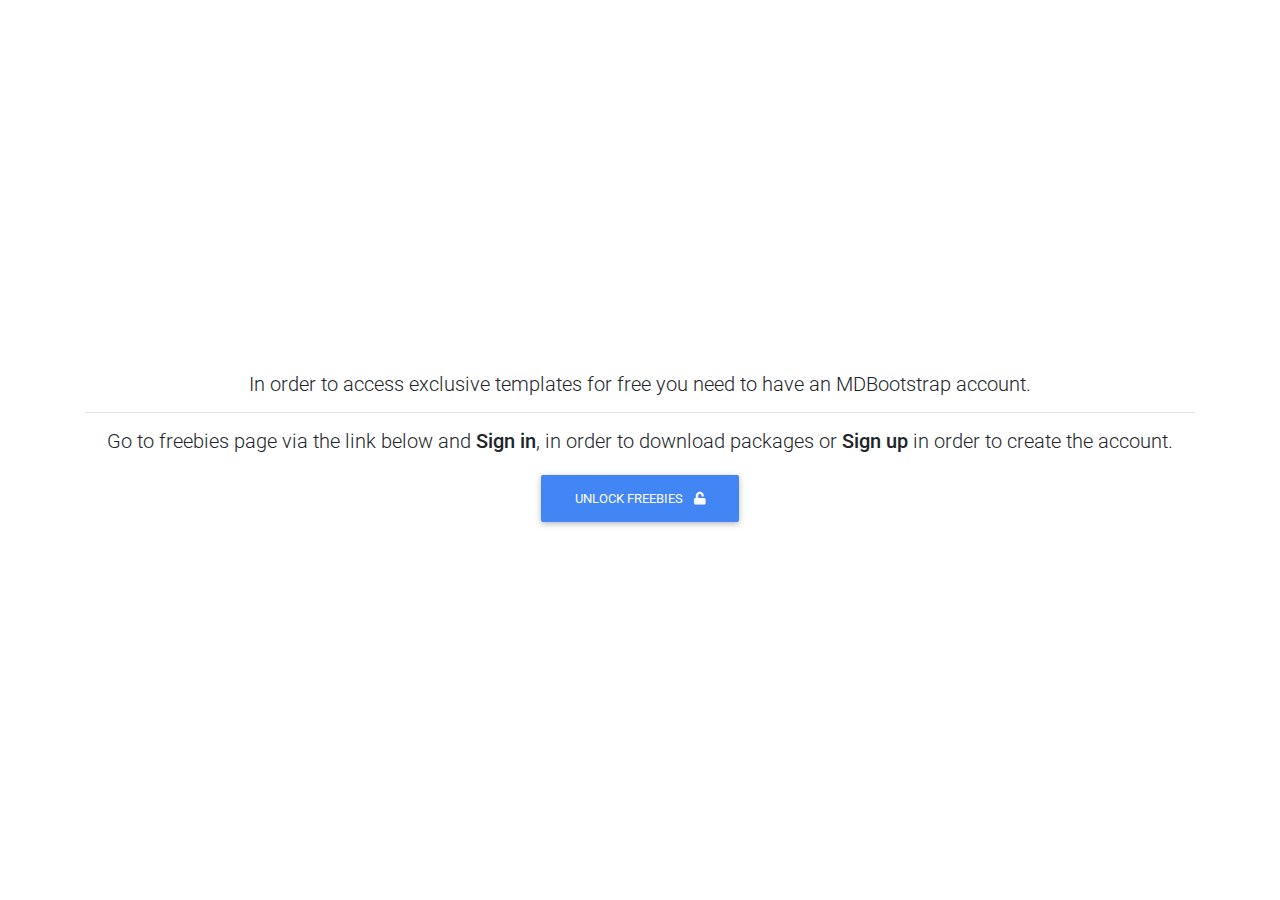
<file: exclusive-templates/unlock-exclusive-freebies.html>
<!DOCTYPE html>
<html lang="en">

<head>
  <meta charset="UTF-8">
  <meta name="viewport" content="width=device-width, initial-scale=1, shrink-to-fit=no">
  <meta http-equiv="x-ua-compatible" content="ie=edge">
  <title>Material Design for Bootstrap</title>
  <!-- MDB icon -->
  <link rel="icon" href="../img/mdb-favicon.ico" type="image/x-icon">
  <!-- Font Awesome -->
  <link rel="stylesheet" href="https://use.fontawesome.com/releases/v5.11.2/css/all.css">
  <!-- Google Fonts Roboto -->
  <link rel="stylesheet" href="https://fonts.googleapis.com/css?family=Roboto:300,400,500,700&display=swap">
  <!-- Bootstrap core CSS -->
  <link rel="stylesheet" href="../css/bootstrap.min.css">
  <!-- Material Design Bootstrap -->
  <link rel="stylesheet" href="../css/mdb.min.css">
  <!-- Your custom styles (optional) -->
  <link rel="stylesheet" href="../css/style.css">
</head>

<body>

  <!-- Start your project here-->
  <div class="d-flex align-items-center" style="height:100vh">
    <div class="container text-center">
      <h5 class="animated fadeIn mb-3">In order to access exclusive templates for free you need to have an MDBootstrap
        account.</h5>
        <hr>
      <h5 class="animated fadeIn mb-3">Go to freebies page via the link below and <strong>Sign in</strong>, in order to
        download packages or <strong>Sign up</strong> in order to create the account.</h5>
        <a href="https://mdbootstrap.com/freebies/?utm_campaign=ExclusiveFreebies&utm_source=jQuery" class="btn btn-primary">Unlock freebies <i class="fas fa-unlock ml-2"></i></a>

    </div>
  </div>
  <!-- End your project here-->

  <!-- jQuery -->
  <script type="text/javascript" src="../js/jquery.min.js"></script>
  <!-- Bootstrap tooltips -->
  <script type="text/javascript" src="../js/popper.min.js"></script>
  <!-- Bootstrap core JavaScript -->
  <script type="text/javascript" src="../js/bootstrap.min.js"></script>
  <!-- MDB core JavaScript -->
  <script type="text/javascript" src="../js/mdb.min.js"></script>
  <!-- Your custom scripts (optional) -->
  <script type="text/javascript"></script>

</body>

</html>
</file>
<file: css/style.css>
.navbar {
    background-color: #0c837d;
}

.top-nav-collapse {
    background-color: #0c837d;
}

@media only screen and (max-width: 768px) {
    .navbar {
        background-color: #0c837d;
    }
}
.green-color{
    background-color:#00acc1;
    color:white;
}
.green-color:hover{
    color:white;
}

.green-color:active{
    color:white;
}

.text-green{
    color:#0c837d;
}

html,
body,
header,
.view {
  height: 100%;
}

.wow {
    visibility: hidden;
  }

  .sea{
      background-color: #99daec;
  }
</file>
